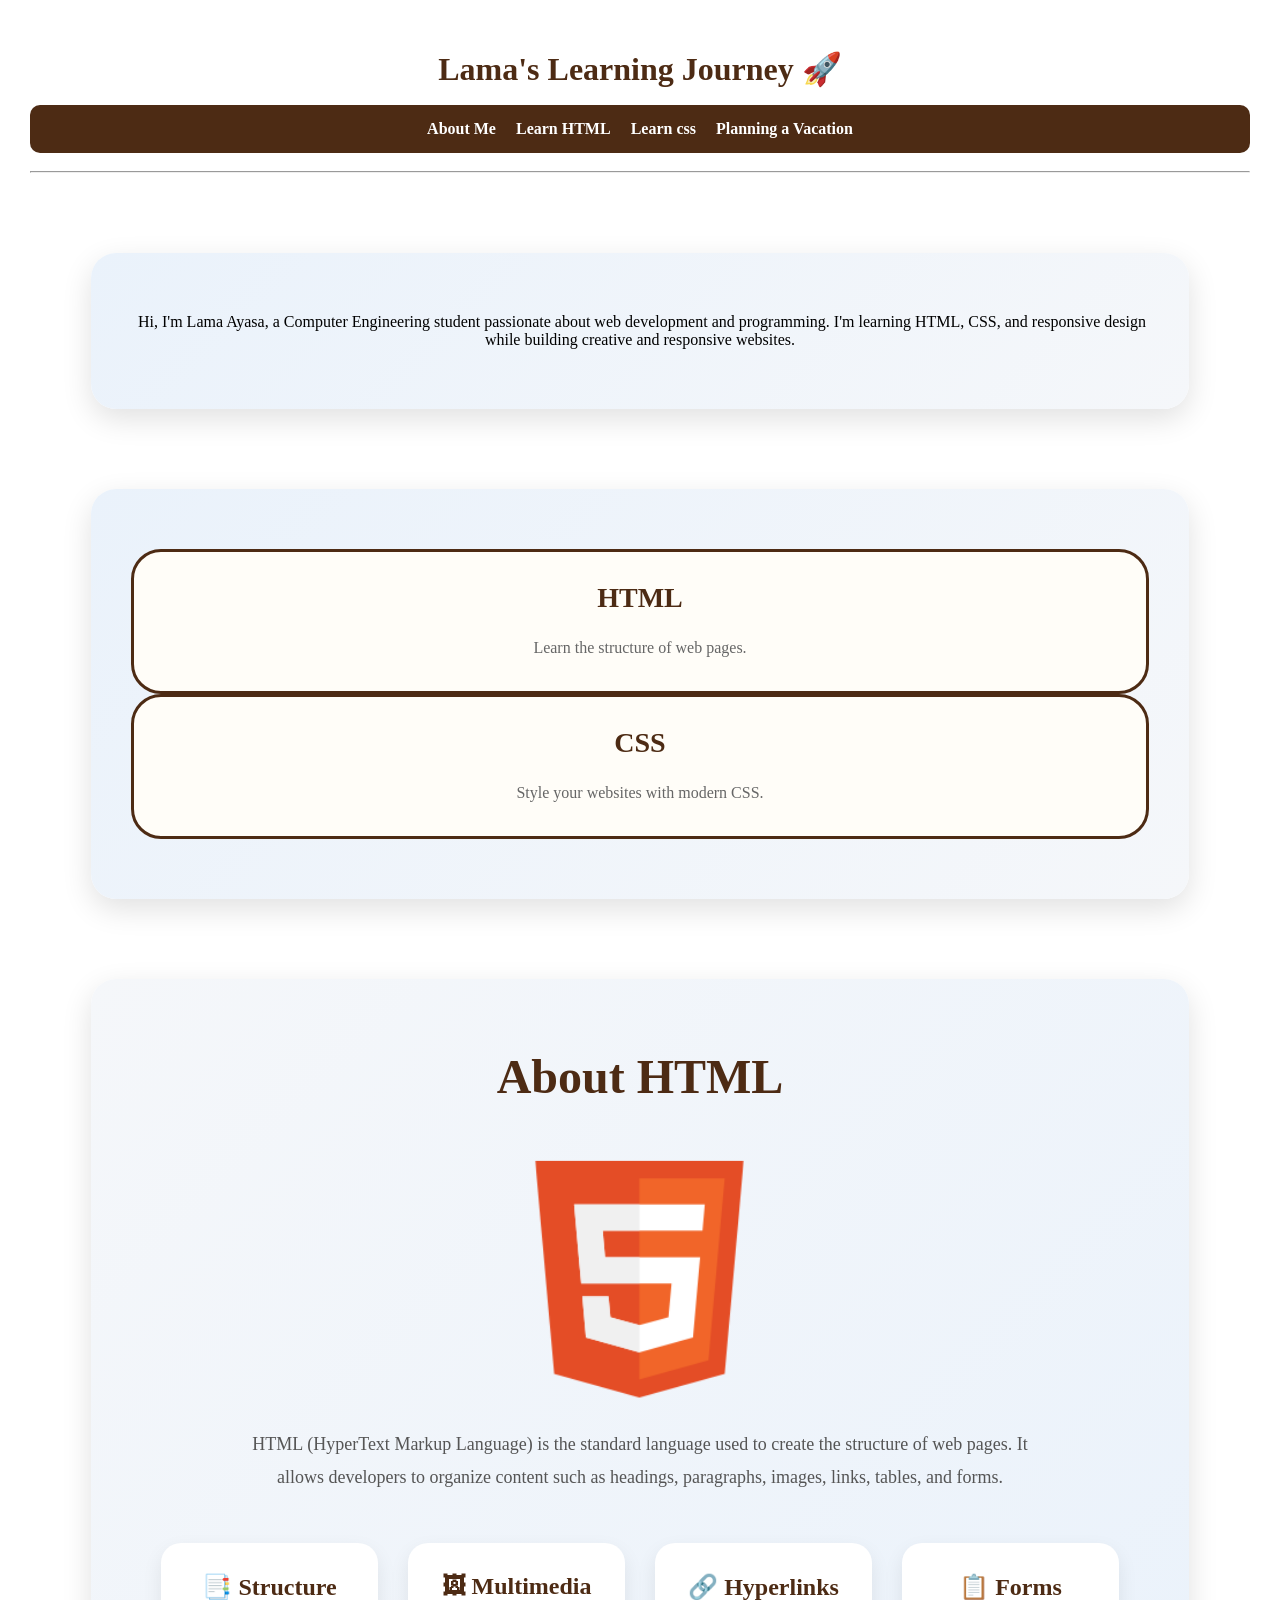
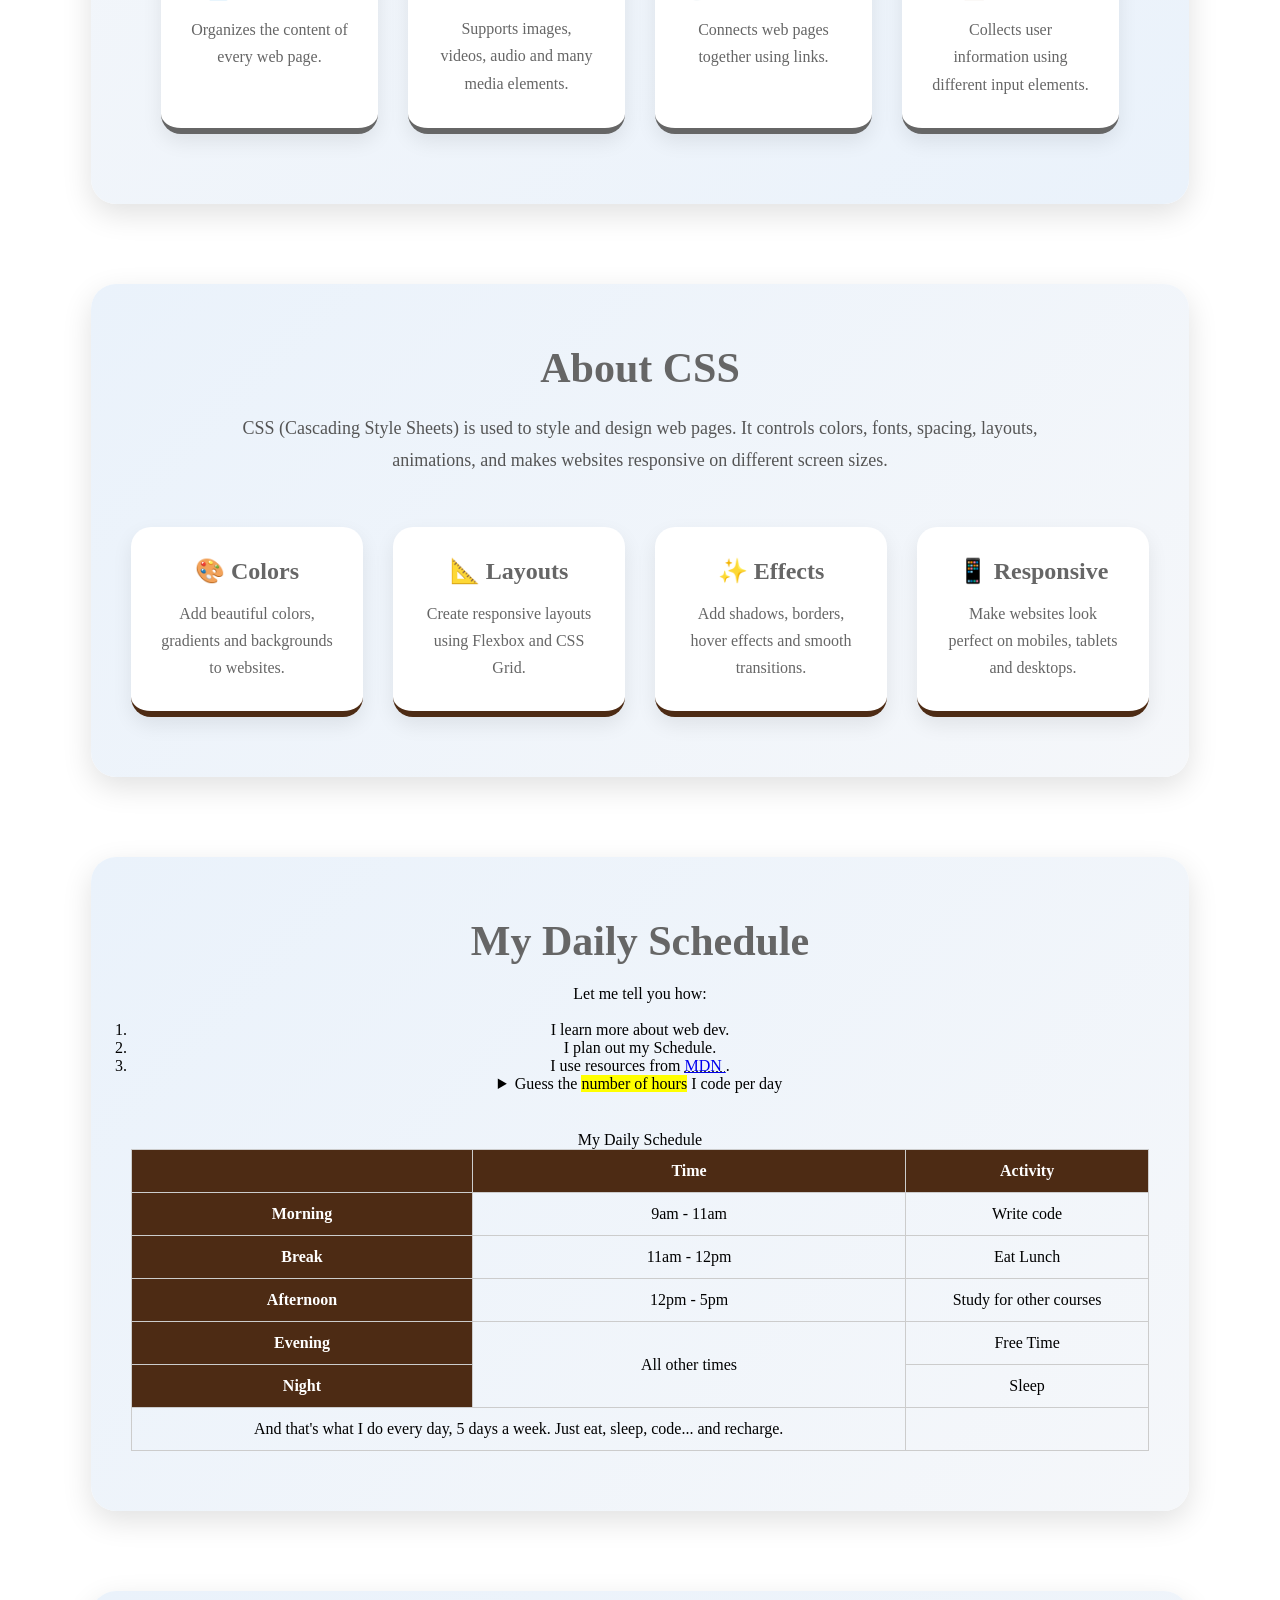
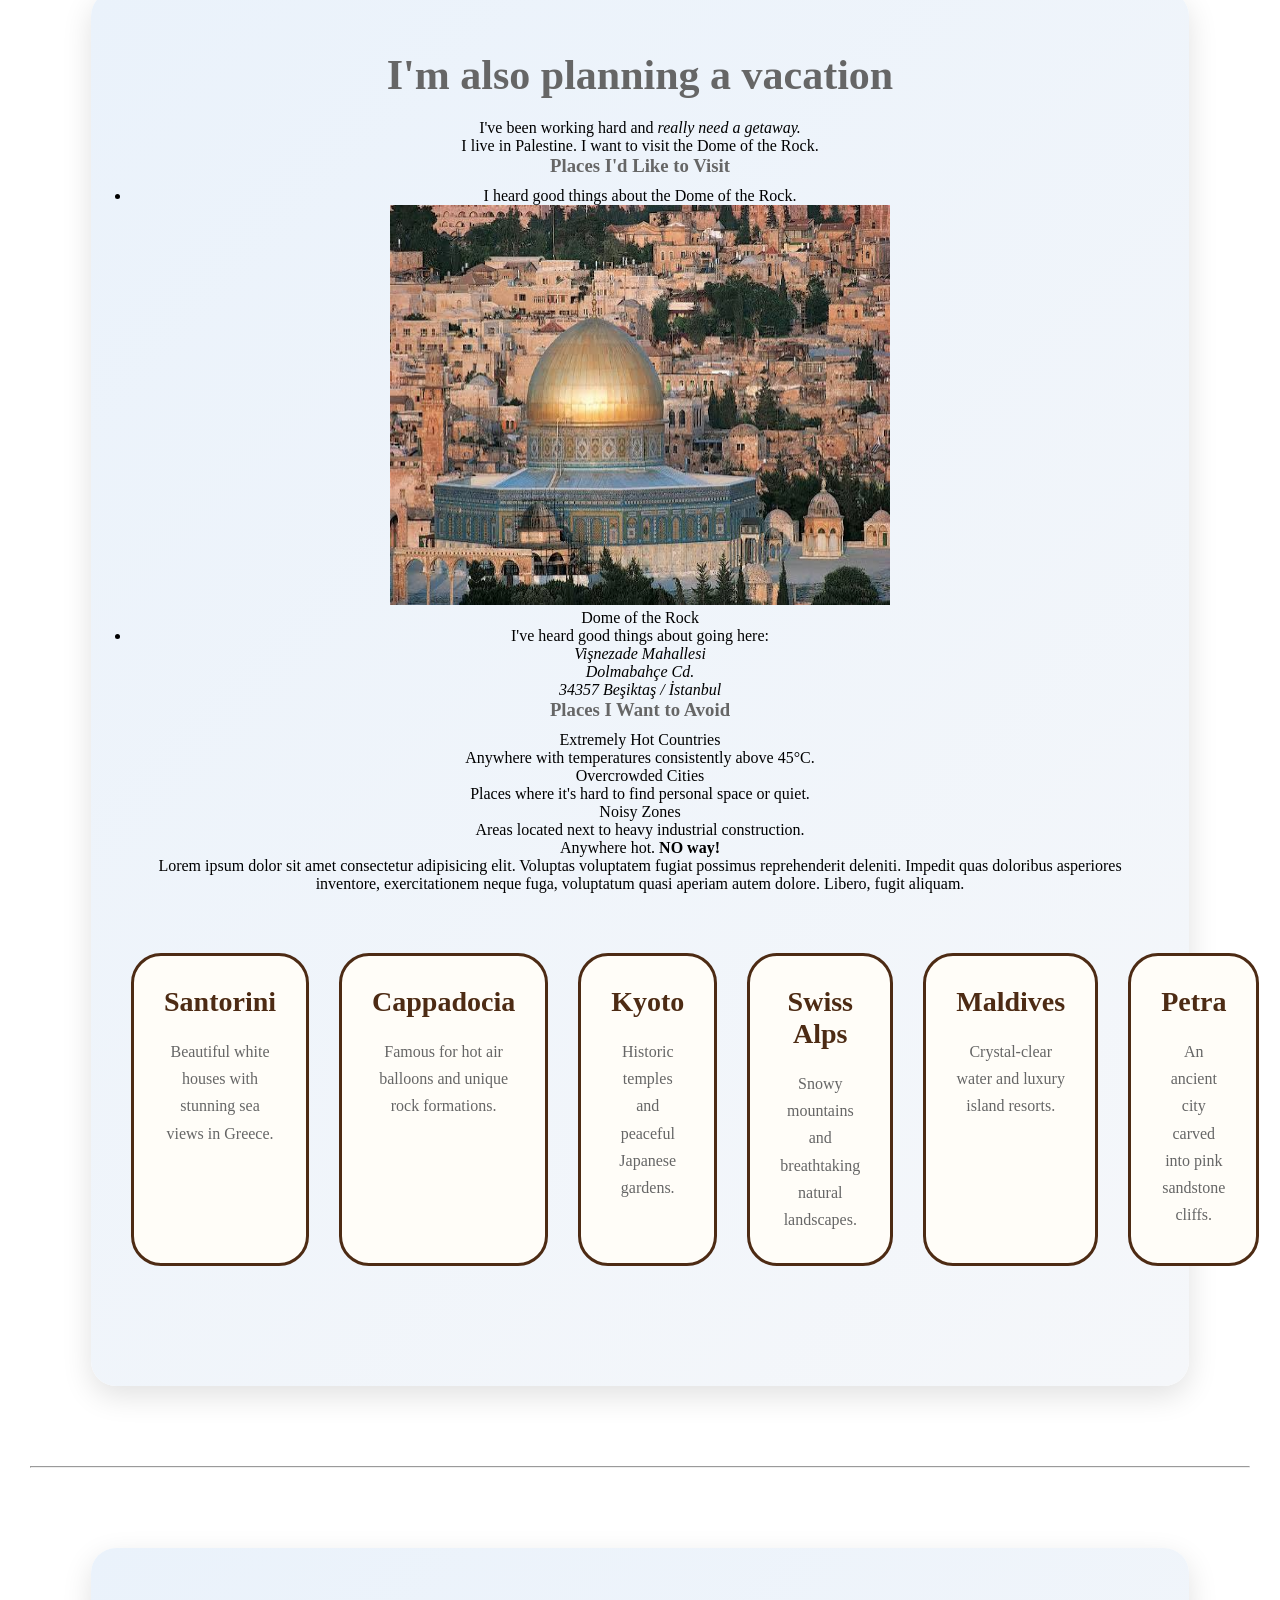
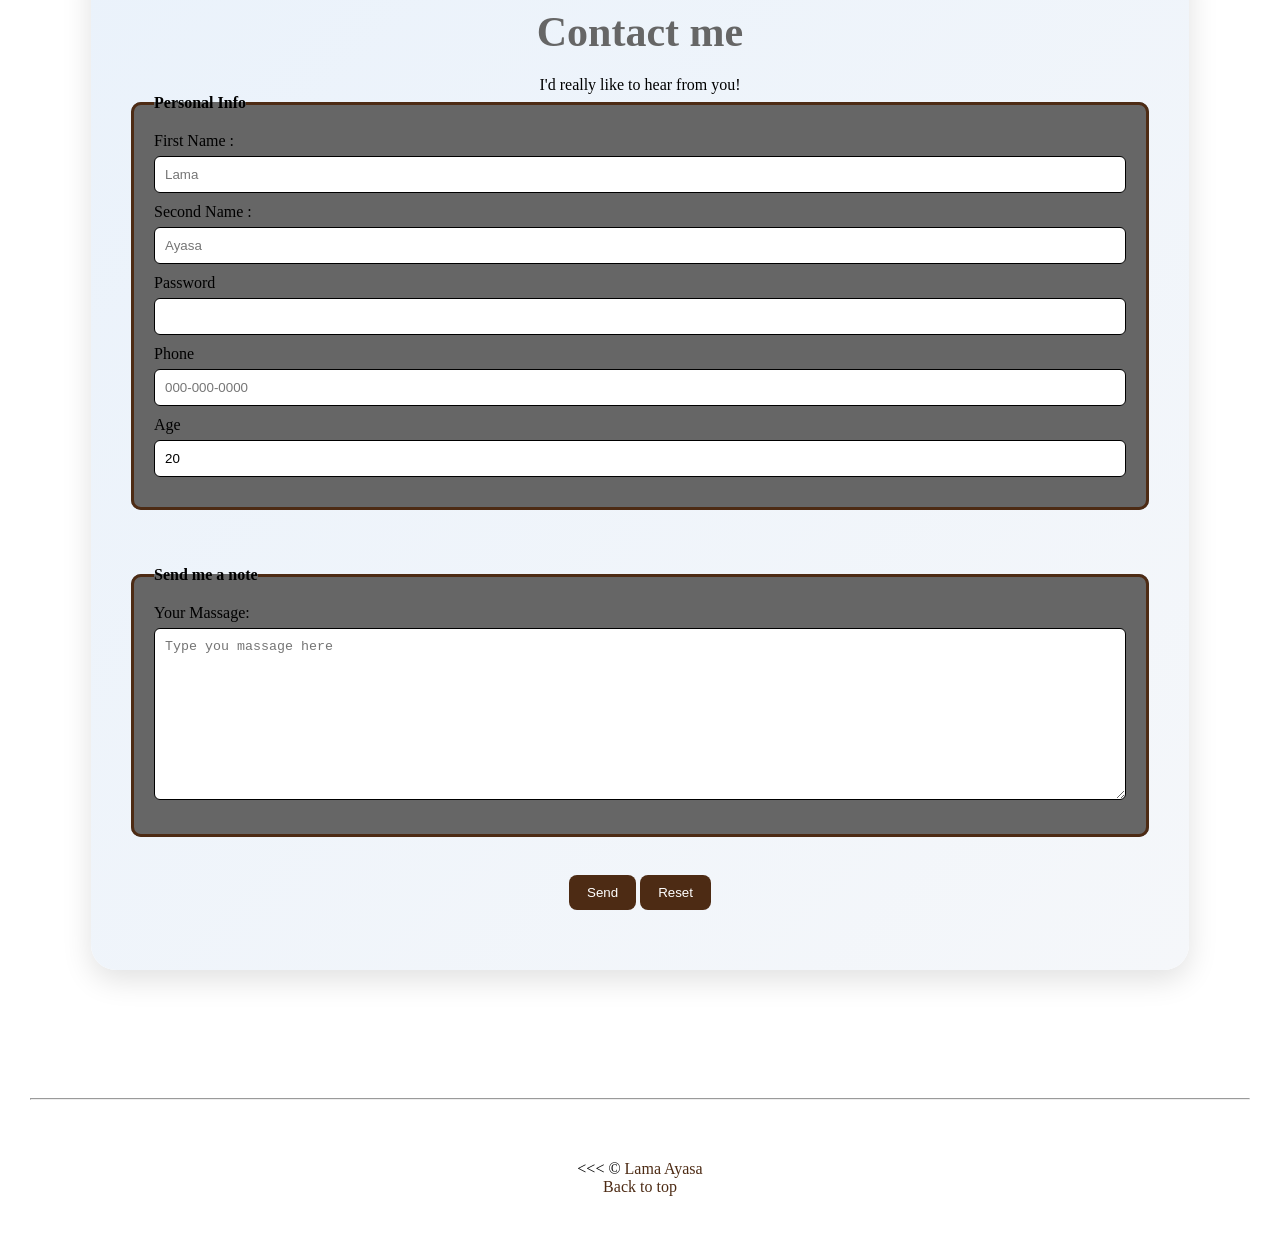
<file: index.html>
<!DOCTYPE html> <!--هون تعريف للملف-->
<html lang="en"> <!--وهذا مهم جداً لمحركات البحث ولتطبيقات قراءة الشاشة (Screen Readers) لتعرف كيف تنطق الكلمات.-->
    <head>
     <meta charset="UTF-8">
        <title>first web page</title> <!--هون عنوان الصفحة الي بكون ظاهر في المتصفح-->
    <meta name="author" content="Lama Ayasa">
    <meta name="description" content="This page contains all the things I am learning as I learn HTML.">
    <link rel="icon" href="images/html5.png" type="image/x-icon">
    <link rel="stylesheet" href="css/main.css">
    <link rel="preconnect" href="https://fonts.googleapis.com">
<link rel="preconnect" href="https://fonts.gstatic.com" crossorigin>
<link href="https://fonts.googleapis.com/css2?family=Vibes&display=swap" rel="stylesheet">
    
</head>
    <body>
        <header>
        <h1>Lama's Learning Journey 🚀</h1><!--بس منحط واحد h1-->
        <nav class="navbar">
            <ul>
                <li>
                    <a href="#aboutme">About Me</a>
                </li>
                <li>
                    <a href="#about-html">Learn HTML</a>
                </li>
                <li>
                    <a href="#about-css">Learn css</a>
                </li>
                <li>
                    <a href="#vacation">Planning a Vacation</a>
                </li>
                
            </ul>
        </nav>
        </header>
        <hr>
        <main>
            <div>
                <p id="aboutme" class="about-css">
                    &nbsp;Hi, I'm Lama Ayasa, a Computer Engineering student passionate about web development and programming.
                     I'm learning HTML, CSS, 
                    and responsive design while building creative and responsive websites.
                </p>
                   
            </div>
            
<section class="about-css">
    <div class="card">
        <h3>HTML</h3>
        <p>Learn the structure of web pages.</p>
    </div>

    <div class="card">
        <h3>CSS</h3>
        <p>Style your websites with modern CSS.</p>
    </div>
</section>


 
            <section id="about-html" class="about-html">

    <h2> About HTML</h2>
    <img
            src="images/html5.png"
            alt="html5 LOGO"
            title="I'm ready to learn HTML"
            width="300"
            height="300"
        >

    <p class="html-intro">
        HTML (HyperText Markup Language) is the standard language used to create the structure of web pages.
        It allows developers to organize content such as headings, paragraphs, images, links, tables, and forms.
    </p>

    <div class="html-features">

        <div class="feature">
            <h3>📑 Structure</h3>
            <p>Organizes the content of every web page.</p>
        </div>

        <div class="feature">
            <h3>🖼 Multimedia</h3>
            <p>Supports images, videos, audio and many media elements.</p>
        </div>

        <div class="feature">
            <h3>🔗 Hyperlinks</h3>
            <p>Connects web pages together using links.</p>
        </div>

        <div class="feature">
            <h3>📋 Forms</h3>
            <p>Collects user information using different input elements.</p>
        </div>

    </div>

</section>
<section id="about-css" class="about-css">

    <h2> About CSS</h2>

    <p class="css-intro">
        CSS (Cascading Style Sheets) is used to style and design web pages.
        It controls colors, fonts, spacing, layouts, animations, and makes websites responsive on different screen sizes.
    </p>

    <div class="css-features">

        <div class="css-feature">
            <h3>🎨 Colors</h3>
            <p>Add beautiful colors, gradients and backgrounds to websites.</p>
        </div>

        <div class="css-feature">
            <h3>📐 Layouts</h3>
            <p>Create responsive layouts using Flexbox and CSS Grid.</p>
        </div>

        <div class="css-feature">
            <h3>✨ Effects</h3>
            <p>Add shadows, borders, hover effects and smooth transitions.</p>
        </div>

        <div class="css-feature">
            <h3>📱 Responsive</h3>
            <p>Make websites look perfect on mobiles, tablets and desktops.</p>
        </div>

    </div>

</section>
 <article  class="about-css">
    
    <section>
        <h2>My Daily Schedule</h2>
        <p>Let me tell you how:</p>
<br>
        <ol>
            <li>I learn more about web dev.</li>
            <li>I plan out my Schedule.</li>
            <li>
                I use resources from
                <abbr title="Mozilla Developer Network">
                    <a href="https://developer.mozilla.org/en-US/" target="_parent">
                        MDN
                    </a>
                </abbr>.
            </li>
        </ol>

        <aside>
            <details>
                <summary>
                    Guess the <mark>number of hours</mark> I code per day
                </summary>

                <p>
                    I start at
                    <time datetime="09:00"></time>
                    9 am to 5 pm
                </p>
            </details>
        </aside>

        <br>

        <table>
            <caption>My Daily Schedule</caption>

            <thead>
                <tr>
                    <th>&nbsp;</th>
                    <th scope="col">Time</th>
                    <th scope="col">Activity</th>
                </tr>
            </thead>

            <tbody>
                <tr>
                    <th scope="row">Morning</th>
                    <td>
                        <time datetime="09:00">9am</time> -
                        <time datetime="11:00">11am</time>
                    </td>
                    <td>Write code</td>
                </tr>

                <tr>
                    <th scope="row">Break</th>
                    <td>
                        <time datetime="11:00">11am</time> -
                        <time datetime="12:00">12pm</time>
                    </td>
                    <td>Eat Lunch</td>
                </tr>

                <tr>
                    <th scope="row">Afternoon</th>
                    <td>
                        <time datetime="12:00">12pm</time> -
                        <time datetime="17:00">5pm</time>
                    </td>
                    <td>Study for other courses</td>
                </tr>

                <tr>
                    <th scope="row">Evening</th>
                    <td rowspan="2">All other times</td>
                    <td>Free Time</td>
                </tr>

                <tr>
                    <th scope="row">Night</th>
                    <td>Sleep</td>
                </tr>
            </tbody>

            <tfoot>
                <tr>
                    <td colspan="2">
                        And that's what I do every day, 5 days a week.
                        Just eat, sleep, code... and recharge.
                    </td>
                </tr>
            </tfoot>
        </table>
    </section>
</article>


<article id="vacation" class="about-css">
    <h2>I'm also planning a vacation</h2>

    <p>
        I've been working hard and
        <em>really need a getaway.</em>
    </p>

    <p>
        I live in Palestine. I want to visit the Dome of the Rock.
    </p>

    <section>
        <h3>Places I'd Like to Visit</h3>

        <ul>
            <li>
                <p>I heard good things about the Dome of the Rock.</p>

                <figure>
                    <img
                        src="images/images.jfif"
                        alt="Dome of the Rock"
                        width="500"
                        height="400"
                        loading="lazy"
                    >

                    <figcaption>Dome of the Rock</figcaption>
                </figure>
            </li>

            <li>
                <p>I've heard good things about going here:</p>

                <address>
                    Vişnezade Mahallesi
                    <br>
                    Dolmabahçe Cd.
                    <br>
                    34357 Beşiktaş / İstanbul
                </address>
            </li>
        </ul>
    </section>

    <section>
        <h3>Places I Want to Avoid</h3>

        <dl>
            <dt>Extremely Hot Countries</dt>
            <dd>Anywhere with temperatures consistently above 45°C.</dd>

            <dt>Overcrowded Cities</dt>
            <dd>Places where it's hard to find personal space or quiet.</dd>

            <dt>Noisy Zones</dt>
            <dd>Areas located next to heavy industrial construction.</dd>
        </dl>

        <p>
            Anywhere hot.
            <strong>NO way!</strong>
        </p>

        <p>
            Lorem ipsum dolor sit amet consectetur adipisicing elit.
            Voluptas voluptatem fugiat possimus reprehenderit deleniti.
            Impedit quas doloribus asperiores inventore, exercitationem neque fuga,
            voluptatum quasi aperiam autem dolore. Libero, fugit aliquam.
        </p>
    </section>
    </section>
    <section class="cards">

    <div class="card">
        <h3>Santorini</h3>
        <p>Beautiful white houses with stunning sea views in Greece.</p>
    </div>

    <div class="card">
        <h3>Cappadocia</h3>
        <p>Famous for hot air balloons and unique rock formations.</p>
    </div>

    <div class="card">
        <h3>Kyoto</h3>
        <p>Historic temples and peaceful Japanese gardens.</p>
    </div>

    <div class="card">
        <h3>Swiss Alps</h3>
        <p>Snowy mountains and breathtaking natural landscapes.</p>
    </div>

    <div class="card">
        <h3>Maldives</h3>
        <p>Crystal-clear water and luxury island resorts.</p>
    </div>

    <div class="card">
        <h3>Petra</h3>
        <p>An ancient city carved into pink sandstone cliffs.</p>
    </div>
</section>
</article>

        <hr>
        <article id="Contact" class="about-css">
            <h2>
                Contact me
            </h2>
            <p>
               I'd really like to hear from you! 
            </p>
            <form action="https://httpbin.org/get" method="get">
                <fieldset> 
                <legend>Personal Info</legend>
                <p>
               <label for="firstName"> First Name :</label><!--كل input بده lable-->
               <input type="text" name="firstName"
                id="firstName" placeholder="Lama" autocomplete="on" 
                required >
                <!--id and for must have the same value-->
                </p>

                <p>
                <label for="secondName"> Second Name :</label><!--كل input بده lable-->
               <input type="text" name="secondName"
                id="secondName" placeholder="Ayasa" autocomplete="on"
                 required >
              </p>

              <p>
                <label for="password">Password</label><!--كل input بده lable-->
               <input type="password" name="password"
                id="password" 
                 required >
              </p>

               <p>
                <label for="Phone">Phone</label><!--كل input بده lable-->
               <input type="tel" name="Phone" placeholder="000-000-0000"
                    pattern="[0-9]{3}-[0-9]{3}-[0-9]{4}"  id="Phone" 
                  >
              </p>

              <p>
                <label for="number">Age</label><!--كل input بده lable-->
               <input type="number" name="number" id="number"
                    min="10" max="100" step="1"  value="20"
                  >
              </p>

              <!--<p>
                <label for="coffee">fav. coffee</label>
                <select name="coffee" id="coffee">

                    <option value="1">Regular coffee</option>
                    <option value="2" selected>Ised coffee</option>
                    <option value="3">Latte</option>
                    <option value="4">Other</option>

                </select>
              </p>-->
            </fieldset>
            <br>
           <!-- <fieldset>
                <legend>what is your fav food?</legend>
                <p>
                <input type="radio" name="food" id="tacos" value="tacos"> 

                <label for="tacos">tacos</label>
                </p>

                <p>
                <input type="radio" name="food" id="pizza" value="pizza"> 
                <label for="pizza">pizza</label>
                </p>

                <p>
                <input type="radio" name="food" id="otherfood" value="other"> 
                <label for="otherfood">other</label>
                </p>
            </fieldset>
             
            <br>
            <fieldset>
                <legend>Do you have pits?</legend>
                <input type="checkbox" name="pits" id="dog" value="dog"> 
                <label for="dog">Dog</label>

                  <input type="checkbox" name="pits" id="cat" value="cat"> 
                <label for="cat">Cat</label>

                  <input type="checkbox" name="pits" id="fish" value="fish"> 
                <label for="fish">Fish</label>

            </fieldset>-->
<br>
            <fieldset>
             <legend>Send me a note</legend>
             <label for="message">Your Massage: </label>
             <br>
             <textarea name="message" id="message" cols="106" rows="10" placeholder="Type you massage here"></textarea>
            </fieldset>

            <br>
            <button type="submit" formaction="https://httpbin.org/post" formmethod="post">Send</button>
            <button type="reset">Reset</button>


            </form>
        </article>
<br>

        <div > 
     <!-- أضفنا aria-label توضيحية 
      تكمن الفائدة الجوهرية لاستخدام خاصية aria-label في تعزيز "سهولة الوصول" (Accessibility) للمواقع،
       حيث تعمل كأداة تعريفية بديلة تمنح المستخدمين الذين يعتمدون على تقنيات مساعدة، مثل قارئات الشاشة، 
       القدرة على فهم وظيفة الأزرار التي تعتمد على الأيقونات فقط ولا تحتوي على نصوص مرئية؛
        فبدلاً من أن يواجه المستخدم "زر" مجهول الوظيفة، تقوم هذه الخاصية بتزويد قارئ الشاشة بوصف دقيق ومباشر للعملية التي سيؤديها الزر عند الضغط عليه،
         مما يضمن تجربة مستخدم شاملة تضمن التفاعل السلس للجميع دون استثناء، ويرفع من مستوى جودة وتوافقية الموقع مع المعايير العالمية للويب.-->
   </button>
</div>


</section>

</main>
        <hr>
<footer>
            <p>
              &lt;&lt;&lt;&nbsp;&copy;  <a href="about.html">Lama Ayasa</a> <!--less than and copy -->
            </p>
            <p>
    
  <a href="#">Back to top</a>  
            </p>
</footer>
    </body>
</html>
</file>
<file: css/main.css>
:root{
        --primary:#4d2b14;
        --secondary:#666;
        --background:#F5F7FA;
        --text:#928888;
        --white:#fff;

        --space:16px;
        --radius:10px;
    }

    *{
        margin:0;
        padding:0;
        box-sizing:border-box;
    }
    
  body {
    margin: 30px;
    
  }

   .navbar{
    display: flex;
    flex-direction: row;
    flex-wrap: wrap;
    justify-content:space-evenly;
    gap:20px;
    }


.about-html{

    width:90%;
    margin:80px auto;
    padding:60px 40px;

    background:linear-gradient(135deg,#F5F7FA,#EAF2FB);

    border-radius:25px;

    text-align:center;

    box-shadow:0 10px 30px rgba(0,0,0,.12);

}

.about-html h2{

    font-size:42px;

    color:var(--primary);

    margin-bottom:20px;

}

.html-intro{

    max-width:800px;

    margin:0 auto 50px;

    font-size:18px;

    color:#555;

    line-height:1.8;

}

.html-features{

    display:grid;

    grid-template-columns:1fr;

    gap:30px;

}

.feature{

    background:var(--white);

    border-radius:20px;

    padding:30px;

    border-bottom:6px solid var(--secondary);

    transition:.4s;

    box-shadow:0 8px 20px rgba(0,0,0,.08);

}

.feature:hover{

    transform:translateY(-10px);

    box-shadow:0 15px 30px rgba(0,0,0,.18);

}

.feature h3{

    font-size:24px;

    color:var(--primary);

    margin-bottom:15px;

}

.feature p{

    color:#666;

    line-height:1.7;

    font-size:16px;

}

@media(min-width:768px){

.html-features{

grid-template-columns:repeat(2,1fr);

}

}

@media(min-width:992px){

.html-features{

grid-template-columns:repeat(4,1fr);

}

}

@media(min-width:1200px){

.about-html{

padding:70px;

}

.about-html h2{

font-size:48px;

}

}

.about-css{

    width:90%;
    margin:80px auto;
    padding:60px 40px;

    background:linear-gradient(135deg,#EAF2FB,#F5F7FA);

    border-radius:25px;

    text-align:center;

    box-shadow:0 10px 30px rgba(0,0,0,.12);

}

.about-css h2{

    font-size:42px;

    color:var(--secondary);

    margin-bottom:20px;

}

.css-intro{

    max-width:800px;

    margin:0 auto 50px;

    color:#555;

    line-height:1.8;

    font-size:18px;

}

.css-features{

    display:grid;

    grid-template-columns:1fr;

    gap:30px;

}

.css-feature{

    background:white;

    padding:30px;

    border-radius:20px;

    border-bottom:6px solid var(--primary);

    box-shadow:0 8px 20px rgba(0,0,0,.08);

    transition:.3s;

}

.css-feature:hover{

    transform:translateY(-10px);

    box-shadow:0 15px 30px rgba(0,0,0,.18);

}

.css-feature h3{

    color:var(--secondary);

    margin-bottom:15px;

    font-size:24px;

}

.css-feature p{

    color:#666;

    line-height:1.7;

}


@media(min-width:768px){

.css-features{

grid-template-columns:repeat(2,1fr);

}

}

@media(min-width:992px){

.css-features{

grid-template-columns:repeat(4,1fr);

}

}
    h1{
        color:var(--primary);
        text-align:center;
        margin:25px 0;
        position: relative;
        top: 20px;
    }
    h2{
        color:var(--primary);
        margin-bottom:15px;
    
        text-align: center;
    }
   .aboutme
    {
       border-left-color: #4d2b14; 
       border-left-style:solid;
       padding: 20px;
       margin: 30px;
    }
   
    
    #html>img{
     width: 100%;
      margin-left: auto;  
      margin-right: auto;     
    }
    h3{
        color:var(--secondary);
        margin-bottom:10px;
    }
   
    hr{
        margin:30px 0;
    }

    nav{
        background:var(--primary);
        padding:15px 25px;
        border-radius:10px;
        display:flex;
        justify-content:space-between;
        align-items:center;
        gap:16px;

        position: relative;
        top: 12px;
    
    }
    nav ul {
       justify-content:space-between;
        align-items:center;
        list-style:none;
        display:flex;
        gap:20px;
    }
    

    nav a{
        color:white;
        text-decoration:none;
        font-weight:bold;
         justify-content:space-between;
         align-items:center;
         display:flex;
         gap:40px;
    }

    nav a:hover{
        color: var(--secondary);
    }

    .image{
      margin: 100px;

    }
    
    table{
        width:100%;
        border-collapse:collapse;
        margin-top:20px;
    }
    table,th,td{
        border:1px solid #ccc;
    }
    th,td{
        padding:12px;
        text-align:center;
    }
    th{
        background:var(--primary);
        color:white;
    }

    fieldset{
        background:var(--secondary);
        border:3px solid #4d2b14;
        border-radius:10px;
        padding:20px;
        margin-bottom:20px;
        text-align: left;
    }
    legend{
        font-weight:bold;
        color:#000000;
        
    }

    input,select,textarea{
        width:100%;
        padding:10px;
        margin-top:6px;
        margin-bottom:10px;
        border:1px solid #000000;
        border-radius:6px;
    }
    button{
        background:var(--primary);
        color:white;
        border:none;
        padding:10px 18px;
        border-radius:8px;
    }
    button:hover{
        background:var(--secondary);
    }

    footer{
        text-align:center;
        padding:30px 0;
    }
    footer a{
        color:var(--primary);
        text-decoration:none;
    }
.cards{
    display:grid;
    grid-template-columns:repeat(auto-fill,minmax(280px,1fr));
    gap:30px;
    margin:60px auto;
    width:100%;
}

.card{

    background:#fffdf8;
    border:3px solid #4d2b14;
    border-radius:30px;
    padding:30px;
    transition:.3s;
    
}

.card:hover{

    transform:translateY(-8px);
    box-shadow:0 10px 25px rgba(0,0,0,.15);

}
.card h3{
    color:#4d2b14;
    font-size:28px;
    margin-bottom:20px;
}

.card p{

    color:#666;
    line-height:1.7;
}

.cards{
    display: grid;
    grid-template-columns: 1fr;   
    gap: 30px;
    width: 100%;
    margin: 60px auto;
}

@media (min-width:200px){

    .cards{
        grid-template-columns: repeat(1,1fr);
        
    }
     .card{
        text-align:center;
     }

}

@media (min-width:992px){

    .cards{
        grid-template-columns: repeat(3,1fr);

    }
    .card{
        text-align: center;
     }

}
@media (min-width:1200px){

    .cards{
        grid-template-columns: repeat(6,1fr);
    }
     .card{
        text-align: center;
     }

}
</file>
